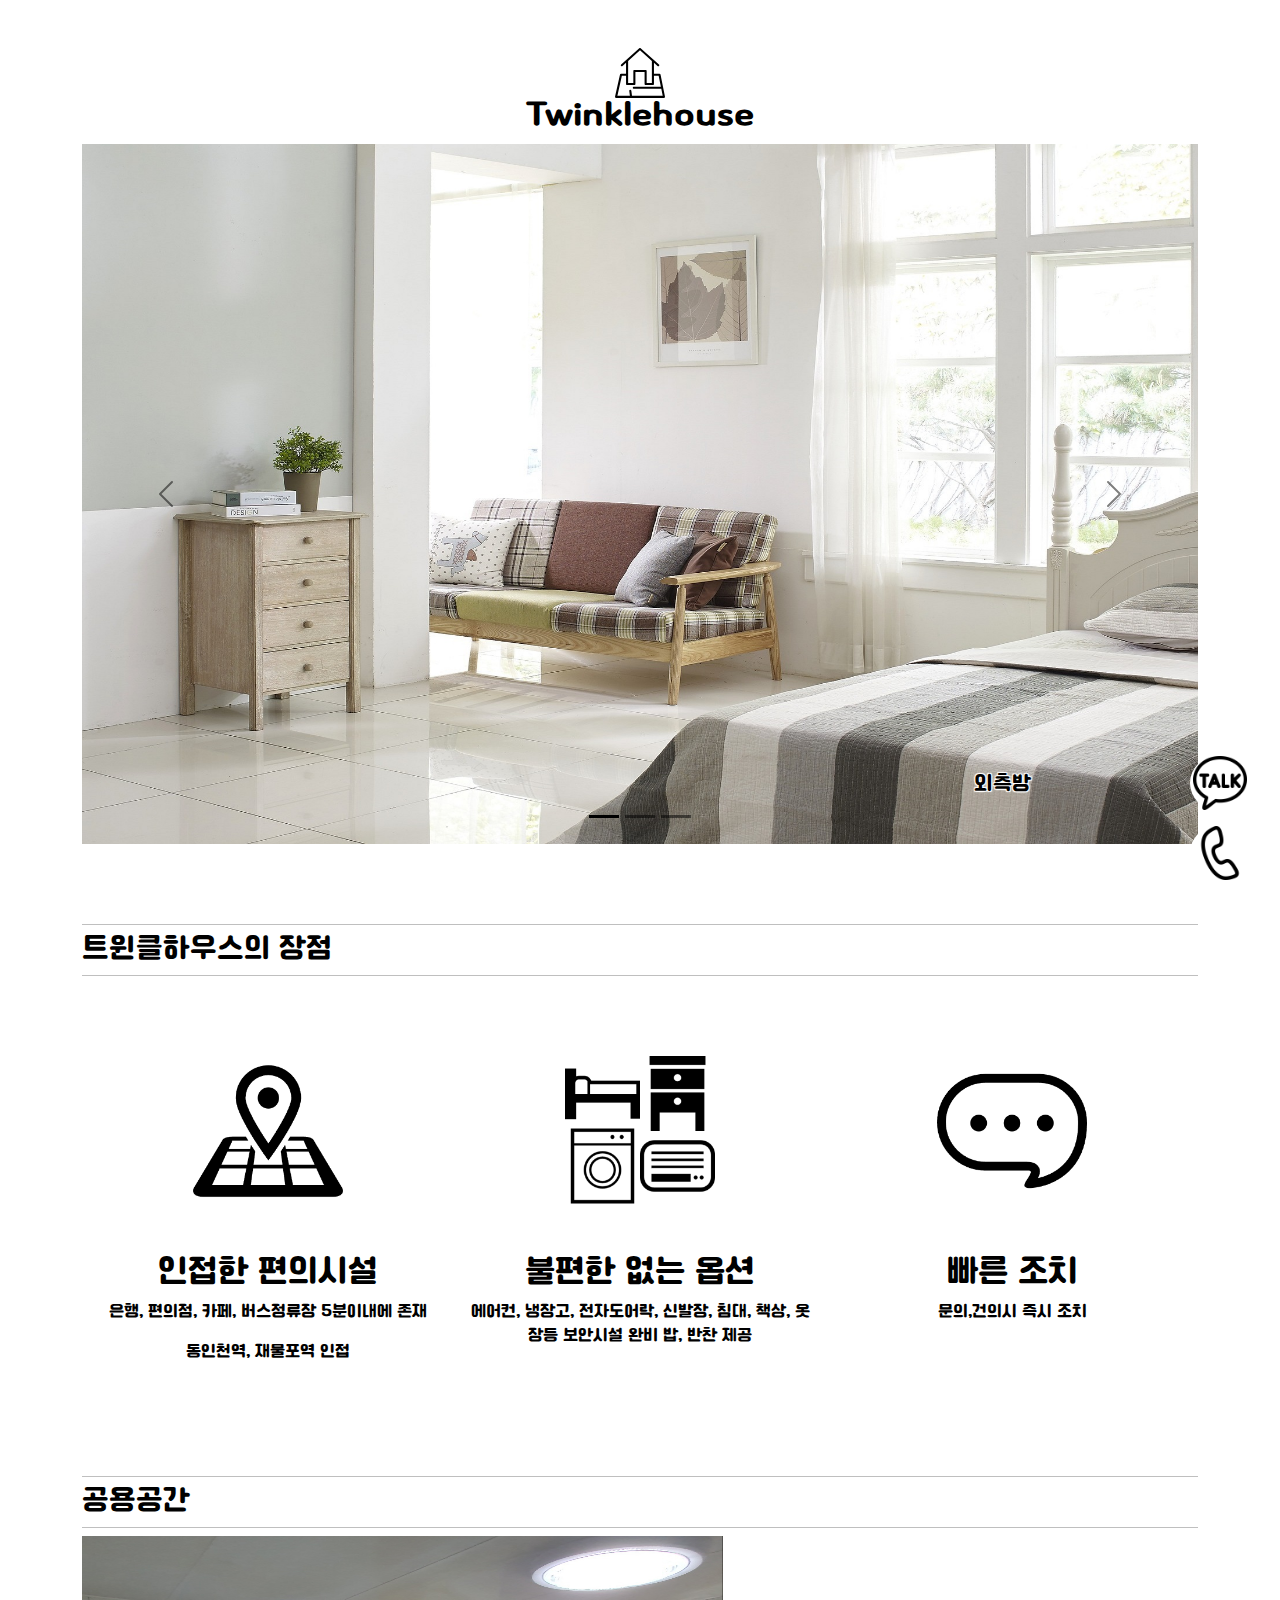
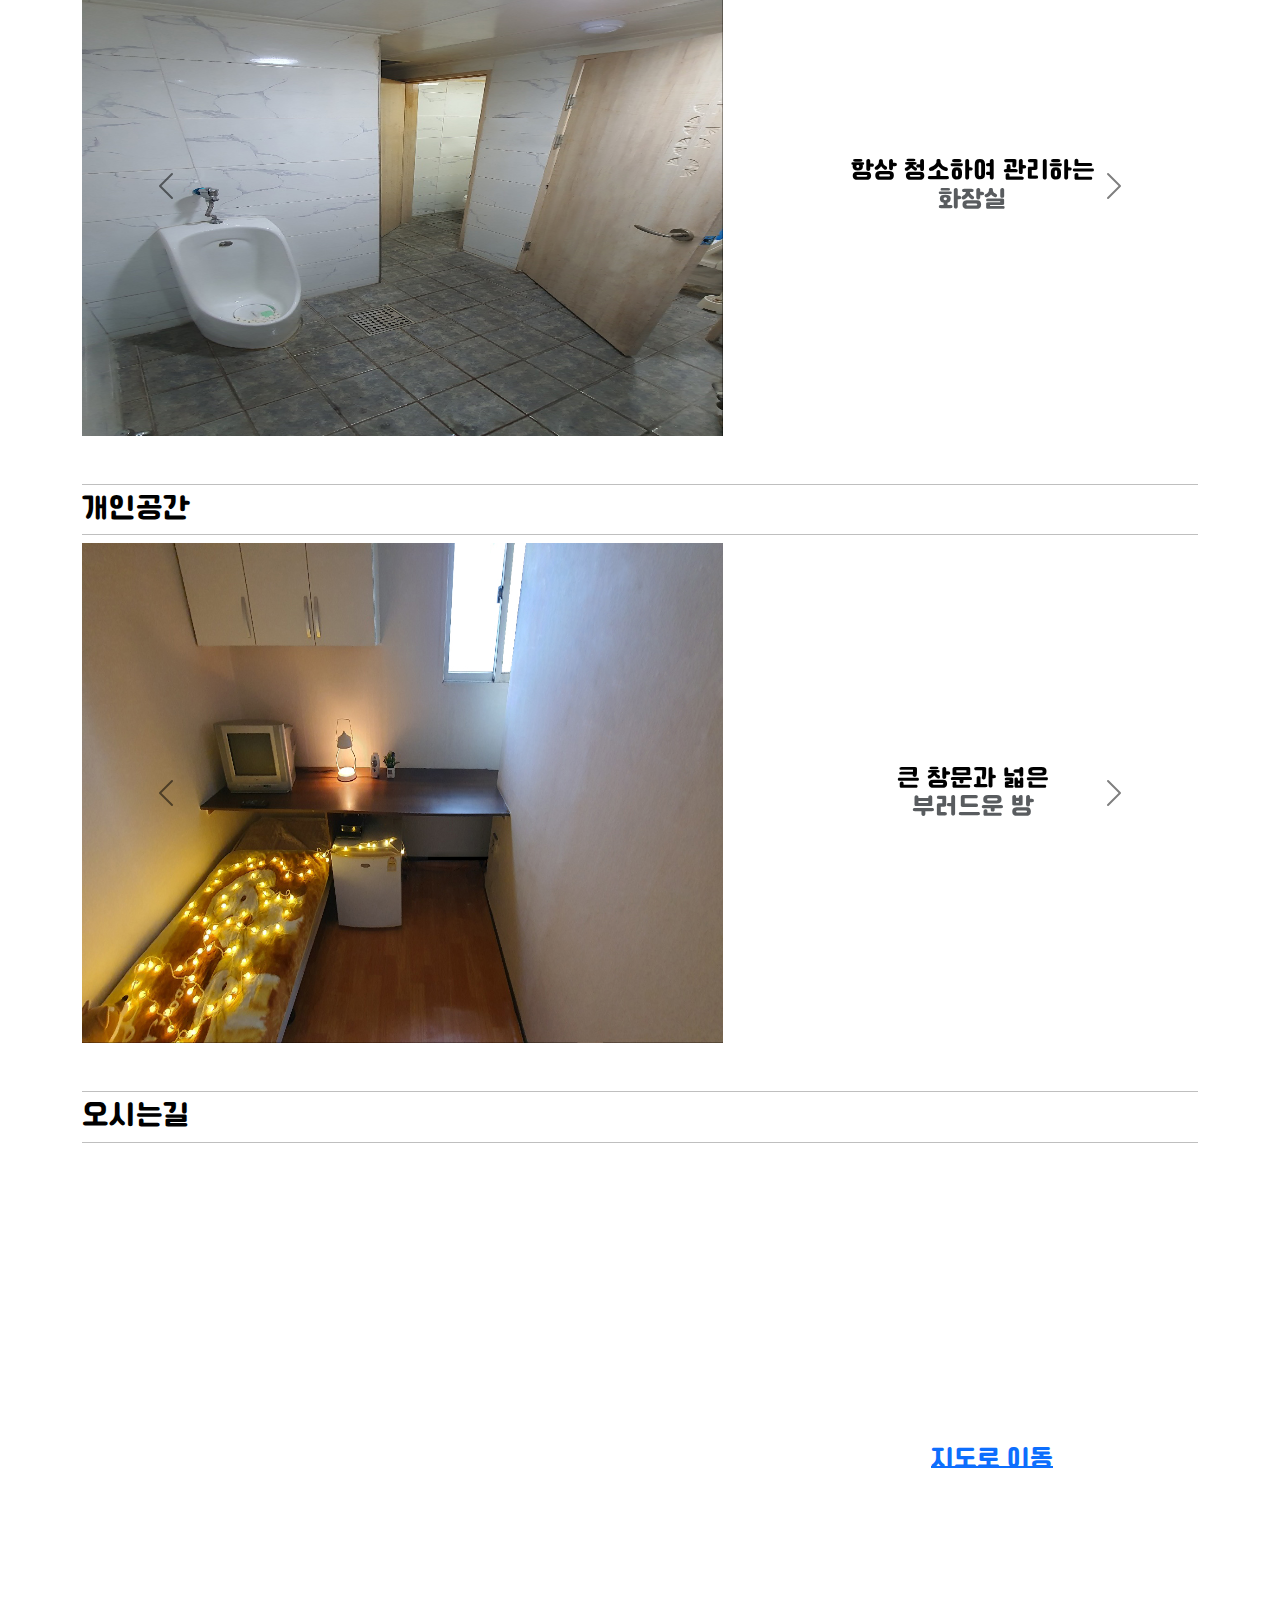
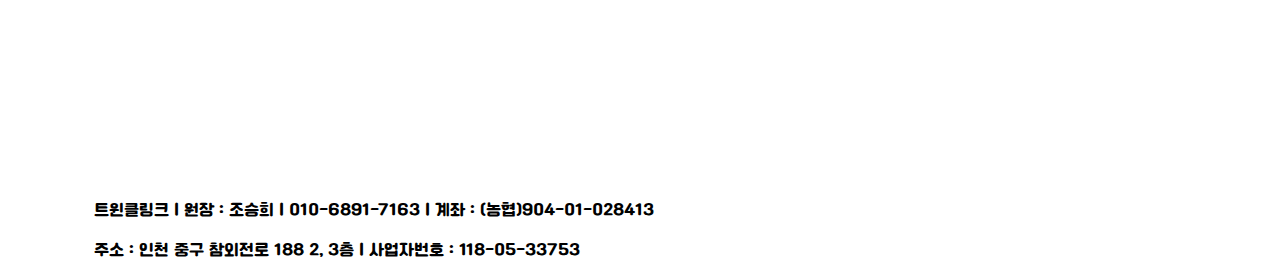
<file: index.html>
<!DOCTYPE html>
<html lang="ko">
<head>
    <meta charset="UTF-8">
    <meta name="viewport" content="width=device-width, initial-scale=1.0">
    <meta name="description" content="최상의 서비스를 제공하는 트윈클하우스입니다. 단기, 장기 임대 가능하며 카카오톡 문의시 즉시 답변합니다.  ">
    <meta name="keywords" content="트윈클, 하우스, 트윈클하우스, 고시원, 고시텔, 인천, 원룸, 단기, 장기, 전입신고, 숙박">
    <meta http-equiv="Content-Type" content="text/html;charset=UTF-8">
    <meta name="robots" content="index,follow">
    <!-- <base href="https://jodayday.github.io/twinklehouse/"> -->
    <link rel="stylesheet" href="static/css/bootstrap.css">
    <link rel="stylesheet" href="static/css/style.css">
    <link rel="favicon" href="static/img/favicon.ico">
    <link rel="icon" type="image/x-icon" href="static/img/favicon.ico">
    <link rel="shortcut icon" type="image/x-icon" href="static/img/favicon.ico">
    <title>트윈클하우스</title>
    <!-- <style>
      header{
    background-color: tomato;
}
main{
    background-color: aqua;

}
body{
    background-color: aquamarine;
}
    </style> -->
    <style>

  /* 폰트추가 */
  @font-face {
      font-family: 'cafe24';
      src: url('static/font/Cafe24.ttf') format('truetype');
      font-weight: normal;
      font-style: normal;
    }
    @font-face {
      font-family: 'gmark';
      src: url('static/font/GmarketSansTTFMedium.ttf') format('truetype');
      font-weight: normal;
      font-style: normal;
  }

    </style>
</head>
<body>
    <div class="container">

        <header>
            <div class="container pt-5 text-center">
                <svg width="50" version="1.1" class="thumbnail-icon" viewBox="-0.0000133514404296875 0.15625 200.00001525878906 199.6875">
                    <g data-paper-data="{&quot;fillRule&quot;:&quot;evenodd&quot;,&quot;isIcon&quot;:true,&quot;iconStyle&quot;:&quot;standalone&quot;,&quot;selectedEffects&quot;:{&quot;container&quot;:&quot;&quot;,&quot;transformation&quot;:&quot;rotate0;translate50&quot;,&quot;pattern&quot;:&quot;&quot;},&quot;bounds&quot;:{&quot;x&quot;:177.07025447927677,&quot;y&quot;:114.99999999999997,&quot;width&quot;:195.8594910414465,&quot;height&quot;:195.5534508090216},&quot;iconType&quot;:&quot;icon&quot;,&quot;rawIconId&quot;:&quot;59ebe07c-953d-429e-b5e3-925590ddd5b1&quot;,&quot;isSvgStockIcon&quot;:true,&quot;combineTerms&quot;:&quot;house&quot;,&quot;combineTermsExtended&quot;:{&quot;icon&quot;:[&quot;house&quot;]},&quot;isDetailed&quot;:false}">
                        <path d="M4.16668,199.84375h191.66666c1.25,0 2.5,-0.41667 3.33333,-1.66667c0.37458,-0.37458 0.665,-0.83333 0.83333,-1.33833v-1.995l-17.91667,-88.75c-0.41667,-2.08333 -2.08333,-3.33333 -4.16667,-3.33333h-22.08333v-43.15l14.16667,12.73333c0.83333,0.83333 2.08333,1.25 2.91667,1.25c1.25,0 2.08333,-0.41667 3.33333,-1.25c1.25,-1.66667 1.25,-4.16667 -0.41667,-5.83333l-73.33333,-65.41667c-1.25,-1.25 -3.75,-1.25 -5.41667,0l-72.5,65c-1.66667,1.66667 -2.08333,4.16667 -0.41667,5.83333c1.66667,1.66667 4.16667,2.08333 5.83333,0.41667l14.16667,-12.73333v43.15h-20c-2.08333,0 -3.75,1.25 -4.16667,3.33333l-20,88.75c0,1.25 0,2.5 0.83334,3.33333c0.83333,1.25 2.08333,1.66667 3.33333,1.66667zM52.50001,140.26042v-88.14l47.5,-42.69333l47.5,42.69333v88.14h-20.83333v-47.91667c0,-2.5 -1.66667,-4.16667 -4.16667,-4.16667h-45c-2.5,0 -4.16667,1.66667 -4.16667,4.16667v47.91667zM155.83333,144.42708v-33.33333h18.75l8.925,44.16667h-108.09166c-2.5,0 -4.16667,1.66667 -4.16667,4.16667c0,2.5 1.66667,4.16667 4.16667,4.16667h109.77541l5.64125,27.91667h-122.81832l-2.59833,-20.41667c-0.41667,-2.5 -2.5,-4.16667 -4.58333,-3.75c-2.5,0.41667 -4.16667,2.5 -3.75,4.58333l2.4925,19.58333h-49.9925l17.91667,-80.41667h16.66667v33.33333c0,2.5 1.66667,4.16667 4.16667,4.16667h28.33333c0.14167,0 0.28042,-0.00542 0.41667,-0.01583c0.13625,0.01042 0.275,0.01583 0.41667,0.01583c2.5,0 4.16667,-1.66667 4.16667,-4.16667v-47.91667h36.66667v47.91667c0,2.5 1.66667,4.16667 4.16667,4.16667c0.21458,0 0.42333,-0.01208 0.625,-0.03625c0.20167,0.02417 0.41042,0.03625 0.625,0.03625h27.91667c2.5,0 4.16667,-1.66667 4.16667,-4.16667z" fill-rule="evenodd">
                        </path>
                    </g>
                </svg>
                <h1 class="fs-2">Twinklehouse</h1>
                <!-- <h1 class="fs-2">트윙클하우스</h1> -->
            </div>
        </header>

        <main>
            <!-- Carousel 시작 -->
            <div id="carouselExampleCaptions" class="carousel carousel-dark slide" data-bs-ride="carousel">
                <div class="carousel-indicators">
                  <button type="button" data-bs-target="#carouselExampleCaptions" data-bs-slide-to="0" class="active" aria-current="true" aria-label="Slide 1"></button>
                  <button type="button" data-bs-target="#carouselExampleCaptions" data-bs-slide-to="1" aria-label="Slide 2"></button>
                  <button type="button" data-bs-target="#carouselExampleCaptions" data-bs-slide-to="2" aria-label="Slide 3"></button>
                </div>
                <div class="carousel-inner">
                  <div class="carousel-item active">
                    <img src="static/img/main1.jpg" class="pc-img d-block w-100" alt="...">
                    <div class="carousel-caption font-shadow text-end">
                      <h5>외측방</h5>
                      
                    </div>
                  </div>
                  <div class="carousel-item">
                    <img src="static/img/main2.jpg" class="pc-img d-block w-100" alt="...">
                    <div class="carousel-caption font-shadow text-end">
                      <h5>외측방</h5>
                    </div>
                  </div>
                  <div class="carousel-item">
                    <img src="static/img/main3.jpg" class="pc-img d-block w-100" alt="...">
                    <div class="carousel-caption font-shadow text-end">
                      <h5>내측방</h5>
                    </div>
                  </div>
                </div>
                <button class="carousel-control-prev" type="button" data-bs-target="#carouselExampleCaptions" data-bs-slide="prev">
                  <span class="carousel-control-prev-icon" aria-hidden="true"></span>
                  <span class="visually-hidden">Previous</span>
                </button>
                <button class="carousel-control-next" type="button" data-bs-target="#carouselExampleCaptions" data-bs-slide="next">
                  <span class="carousel-control-next-icon" aria-hidden="true"></span>
                  <span class="visually-hidden">Next</span>
                </button>
              </div>
              <!-- Carousel 끝 -->
              <div>
                <hr class="featurette-divider mb-2">
                <h3> 트윈클하우스의 장점</h3>
                <hr class="featurette-divider mt-0">
              </div>
              <!-- 장점 소개 시작 -->
          <div class="container mt-5">
        <div class="row text-center">
          <div class="col-lg-4 mb-5">
            <div class="bd-placeholder-img rounded-circle">
              <img src="static/img/option1.png" width="150px" height="150px" alt="">
            </div>
            
            <h2 class="fw-normal mt-5">인접한 편의시설</h2>
            <p>은행, 편의점, 카페, 버스정류장 5분이내에 존재</p>
            <p>동인천역, 재물포역 인접</p>
            
          </div>
          <div class="col-lg-4 mb-5">
            <div class="bd-placeholder-img rounded-circle">
              <img src="static/img/option2.png" width="150px" height="150px" alt="">
            </div>

            <h2 class="fw-normal mt-5">불편한 없는 옵션</h2>
            <p>
              에어컨, 냉장고, 전자도어락, 신발장, 침대, 책상, 옷장등 보안시설 완비
              밥, 반찬 제공
            </p>
            
            
          </div>
          <div class="col-lg-4">
            <div class="bd-placeholder-img rounded-circle">
              <img src="static/img/option3.png" width="150px" height="150px" alt="">
            </div>
            <h2 class="fw-normal mt-5">빠른 조치</h2>
            <p>문의,건의시 즉시 조치</p>
          </div>
        </div>
        </div>
              <!-- 장점 소개 끝 -->

              <div>
                <hr class="featurette-divider mb-2 mt-5">
                <h3> 공용공간</h3>
                <hr class="featurette-divider mb-2 mt-0">
              </div>
              <!-- 물건 사진 소개 시작 -->
              <!-- 공용공간 시작 -->
              <div id="carouselExample1" class="carousel carousel-dark slide">
                <div class="carousel-inner">
                  <div class="carousel-item active">

                    <div class="row featurette">
                      <div class="col-md-7">
                        <!-- 이미지 권장 길이 높이500px -->
                        <img src="static/img/share1.jpg" alt="" width="100%" height="500px">
                      </div>
                    
                    <div class="col-md-5 mt-2 d-flex justify-content-center align-items-center text-center">
                      <h4 class="featurette-heading fw-normal lh-2">항상 청소하여 관리하는<br>
                        <span class="text-muted">화장실</span>
                      </h4>
                    </div>
                  </div>

                  </div>
                  <div class="carousel-item">
                    
                      <div class="row featurette">
                        <div class="col-md-7">
                          <!-- 이미지 권장 길이 높이500px -->
                          <img src="static/img/share2.jpg" alt="" width="100%" height="500px">
                        </div>
                        <div class="col-md-5 mt-2 d-flex justify-content-center align-items-center text-center">
                          <h4 class="featurette-heading fw-normal lh-2">답답함 없는 넓은<br>
                            <span class="text-muted">복도</span>
                          </h4>
                        </div>
                    </div>

                  </div>
                  <div class="carousel-item">
                    
                    <div class="row featurette">
                      <div class="col-md-7">
                        <!-- 이미지 권장 길이 높이500px -->
                        <img src="static/img/share3.jpg" alt="" width="100%" height="500px">
                      </div>
                    
                    <div class="col-md-5 mt-2 d-flex justify-content-center align-items-center text-center">
                      <h4 class="featurette-heading fw-normal lh-2">넓고 개인사용가능한<br>
                        <span class="text-muted">사워실</span>
                      </h4>
                    </div>
                  </div>
                  </div>

                  <div class="carousel-item">
                    
                    <div class="row featurette">
                      <div class="col-md-7">
                        <!-- 이미지 권장 길이 높이500px -->
                        <img src="static/img/share4.jpg" alt="" width="100%" height="500px">
                      </div>
                      <div class="col-md-5 mt-2 d-flex justify-content-center align-items-center text-center">
                        <h4 class="featurette-heading fw-normal lh-2">깨끗하게 세탁은 물론<br>
                          <span class="text-muted">빠른건조가 가능한 건조기</span>
                        </h4>
                      </div>
                    </div>
                  </div>
                </div>
                <button class="carousel-control-prev" type="button" data-bs-target="#carouselExample1" data-bs-slide="prev">
                  <span class="carousel-control-prev-icon" aria-hidden="true"></span>
                  <span class="visually-hidden">Previous</span>
                </button>
                <button class="carousel-control-next" type="button" data-bs-target="#carouselExample1" data-bs-slide="next">
                  <span class="carousel-control-next-icon" aria-hidden="true"></span>
                  <span class="visually-hidden">Next</span>
                </button>
              </div>
              <!-- 공용 공간 끝 -->
              <div>
                <hr class="featurette-divider mb-2 mt-5">
                <h3> 개인공간</h3>
                <hr class="featurette-divider mb-2 mt-0">
              </div>
              <!-- 개인 공간 시작 -->
              <div id="carouselExample2" class="carousel carousel-dark slide">
                <div class="carousel-inner">
                  <div class="carousel-item active">

                    <div class="row featurette">
                      <div class="col-md-7">
                        <!-- 이미지 권장 길이 높이500px -->
                        <img src="static/img/room1.jpg" alt="" width="100%" height="500px">
                      </div>
                    
                    <div class="col-md-5 mt-2 d-flex justify-content-center align-items-center text-center">
                      <h4 class="featurette-heading fw-normal lh-2">큰 창문과 넓은<br>
                        <span class="text-muted">부러드운 방</span>
                      </h4>
                    </div>
                  </div>

                  </div>
                  <div class="carousel-item">
                    
                      <div class="row featurette">
                        <div class="col-md-7">
                          <!-- 이미지 권장 길이 높이500px -->
                          <img src="static/img/room2.jpg" alt="" width="100%" height="500px">
                        </div>
                        <div class="col-md-5 mt-2 d-flex justify-content-center align-items-center text-center">
                          <h4 class="featurette-heading fw-normal lh-2">밝은 분위기인<br>
                            <span class="text-muted">심플한 방</span>
                          </h4>
                        </div>
                    </div>

                  </div>
                  <div class="carousel-item">
                    
                    <div class="row featurette">
                      <div class="col-md-7">
                        <!-- 이미지 권장 길이 높이500px -->
                        <img src="static/img/room3.jpg" alt="" width="100%" height="500px">
                      </div>
                    
                    <div class="col-md-5 mt-2 d-flex justify-content-center align-items-center text-center">
                      <h4 class="featurette-heading fw-normal lh-2">아지트 같은<br>
                        <span class="text-muted">아늑한 방</span>
                      </h4>
                    </div>
                  </div>
                  </div>

                  <div class="carousel-item">
                    
                    <div class="row featurette">
                      <div class="col-md-7">
                        <!-- 이미지 권장 길이 높이500px -->
                        <img src="static/img/room4.jpg" alt="" width="100%" height="500px">
                      </div>
                      <div class="col-md-5 mt-2 d-flex justify-content-center align-items-center text-center">
                        <h4 class="featurette-heading fw-normal lh-2">내 공간으로 만들어가는<br>
                          <span class="text-muted">만들어 가는 방</span>
                        </h4>
                      </div>
                    </div>
                  </div>
                </div>
                <button class="carousel-control-prev" type="button" data-bs-target="#carouselExample2" data-bs-slide="prev">
                  <span class="carousel-control-prev-icon" aria-hidden="true"></span>
                  <span class="visually-hidden">Previous</span>
                </button>
                <button class="carousel-control-next" type="button" data-bs-target="#carouselExample2" data-bs-slide="next">
                  <span class="carousel-control-next-icon" aria-hidden="true"></span>
                  <span class="visually-hidden">Next</span>
                </button>
              </div>
              <!-- 개인 공간 끝 -->
              <!-- 물건 사진 소개 끝 -->
              <div>
                <hr class="featurette-divider mb-2 mt-5">
                <h3>오시는길</h3>
                <hr class="featurette-divider mb-2 mt-0">
              </div>

              <!-- 오시는길 소개 시작 -->
              <div class="container row">
                <div class="col-md-8">
                  <div id="map" class="" style="height: 600px;">
                  </div>
              </div>
              <div class="col-md-4 d-flex justify-content-center align-items-center text-center">
                <a class="mt-3 fs-4" href="http://kko.to/-mUFYlBseV" target="_blank">지도로 이동</a>
              </div>

                <script type="text/javascript" src="//dapi.kakao.com/v2/maps/sdk.js?appkey=3822a11837c9ae3cc42cce2e2e984557"></script>
                <script type="text/javascript" src="//dapi.kakao.com/v2/maps/sdk.js?appkey=3822a11837c9ae3cc42cce2e2e984557&libraries=drawing"></script>
                <script>
                  var container = document.getElementById('map'); //지도를 담을 영역의 DOM 레퍼런스
                  var options = { //지도를 생성할 때 필요한 기본 옵션
                    center: new kakao.maps.LatLng(37.47148328813014, 126.63635219461456), //지도의 중심좌표.
                    level: 3 //지도의 레벨(확대, 축소 정도)
                  };

                  var map = new kakao.maps.Map(container, options); //지도 생성 및 객체 리턴
                  var markerPosition  = new kakao.maps.LatLng(37.47148328813014, 126.63635219461456); 
                  var marker = new kakao.maps.Marker({
                      position: markerPosition
                  });

                  // 마커가 지도 위에 표시되도록 설정합니다
                  marker.setMap(map);

                  var iwContent = '<div style="padding:5px; margin: 5px;"> 트윈클하우스</div>',
                  iwPosition = new kakao.maps.LatLng(33.450701, 126.570667); //인포윈도우 표시 위치입니다

              // 인포윈도우를 생성합니다
              var infowindow = new kakao.maps.InfoWindow({
                  position : iwPosition, 
                  content : iwContent 
              });
                
              // 마커 위에 인포윈도우를 표시합니다. 두번째 파라미터인 marker를 넣어주지 않으면 지도 위에 표시됩니다
              infowindow.open(map, marker);    
                  
                </script>
              
            </div>
              <!-- 오시는길 소개 끝 -->
        </main>

        <div id="nav" class="fixed-bottom rounded-pill text-center" style="bottom: 20px;">
          <div class="fixed-item rounded-pill mb-3">
            <a href="http://pf.kakao.com/_MxmXDxj/chat" target="_blank">
              <img src="static/img/talklogo.png" alt="카카오톡" class="act-logo">
            </a>
          </div>

          <div class="fixed-item rounded-pill ">
              <a href="tel:010-3912-1825" class="call" data-bs-toggle="modal" data-bs-target="#exampleModal">
                <img src="static/img/calllogo.png" alt="전화하기" class="act-logo">
              </a>
          </div>
        </div>

        <div class="modal fade" id="exampleModal" tabindex="-1" aria-labelledby="exampleModalLabel" aria-hidden="true">
          <div class="modal-dialog">
            <div class="modal-content">
              <div class="modal-header">
                <h1 class="modal-title fs-5" id="exampleModalLabel">PC 버전 전화 연결 안내</h1>
                <button type="button" class="btn-close" data-bs-dismiss="modal" aria-label="Close"></button>
              </div>
              <div class="modal-body mx-auto">
                <img src="static/img/callQR.png" alt="연락처">
                <p>PC 버전의 경우 핸드폰을 이용해주세요.</p>
              </div>
            </div>
          </div>
        </div>


        <footer>
          <div class="container mt-5">
            <div>
              <p> 트윈클링크 | 원장 : 조승희 | 010-6891-7163 | 계좌 : (농협)904-01-028413 </p>
              <p> 주소 : 인천 중구 참외전로 188 2, 3층 | 사업자번호 : 118-05-33753 </p>
            </div>
            
          </div>
        </footer>

    </div>
    



    <script src="static/js/bootstrap.js"></script>
    <script>

            // 모바일기기 체크

function isMobile() {
  var UserAgent = navigator.userAgent;

  if (
    UserAgent.match(
      /iPhone|iPod|Android|Windows CE|BlackBerry|Symbian|Windows Phone|webOS|Opera Mini|Opera Mobi|POLARIS|IEMobile|lgtelecom|nokia|SonyEricsson/i) != null ||
    UserAgent.match(/LG|SAMSUNG|Samsung/) != null
  ) {
    console.log("fun yes");
    return true;
  } else {
    console.log("fun no");
    return false;
  }
}
function pcChange(){
var callLink = document.querySelector("a.call");
// Check if the device is mobile or desktop
if (isMobile()) {
  // If mobile device, set href to tel: link
  callLink.href = "tel:010-3912-1825";
  // Remove data-bs-toggle and data-bs-target attributes
  console.log(callLink);
  callLink.removeAttribute("data-bs-toggle");
  callLink.removeAttribute("data-bs-target");
}
else {
  // If desktop device, set data-bs-toggle and data-bs-target attributes
  callLink.href = "#";
  callLink.setAttribute('data-bs-toggle', 'modal');
  callLink.setAttribute('data-bs-target', '#exampleModal');
}
}
      //**PC인지 모바일인지 변경됨을 체크하는 함수*/
      var prevUserAgent = navigator.userAgent;

      setInterval(function() {
        if (navigator.userAgent !== prevUserAgent) {
          // User agent has changed, do something
          pcChange();
          
          // Update prevUserAgent with new value
          prevUserAgent = navigator.userAgent;
        }
      }, 1000); // Check for changes every 1 second

      var isMobiles = /iPhone|iPad|iPod|Android/i.test(navigator.userAgent); // 안드로이드 아이폰을 검사해 체크
      var callLink = document.querySelector("a.call");
      if (isMobiles) {
      console.log("normal Mo");
      // If mobile device, set href to tel: link
      callLink.href = "tel:010-3912-1825";
      // Remove data-bs-toggle and data-bs-target attributes
      callLink.removeAttribute("data-bs-toggle");
      callLink.removeAttribute("data-bs-target");
    }
    else {
      console.log("normal PC");
      // If desktop device, set data-bs-toggle and data-bs-target attributes
      callLink.href = "#";
      callLink.setAttribute('data-bs-toggle', 'modal');
      callLink.setAttribute('data-bs-target', '#exampleModal');
    }
      
    </script>
</body>
</html>
</file>
<file: static/css/style.css>
* {
    font-family: 'cafe24';
    color :#000;
}
/* 이미지 위의 글자에 그림자 넣어 가독성높힘 */
.font-shadow {
    font-family: 'gmark';
    text-shadow:1px 1px 1px #ffffff,1px -1px 1px #ffffff,-1px 1px 1px #ffffff,-1px -1px 1px #ffffff;
    color :#000;
}
/* pc에서 이미지크기 제한 */
.pc-img {
    max-height: 700px;
}


.fixed-item{
    background-color: #ffffff;
    max-width: 60px;
    max-height: 60px;
    min-width : 40px;
    min-height : 40px;
}

.act-logo{
    width: 90%;
    height: 90%;
}

.featurette-divider {
    margin: 5rem 0; /* Space out the Bootstrap <hr> more */
}


.marketing .col-lg-4 {
    margin-bottom: 1.5rem;
    text-align: center;
  }
  /* rtl:begin:ignore */
  .marketing .col-lg-4 p {
    margin-right: .75rem;
    margin-left: .75rem;
  }
</file>
